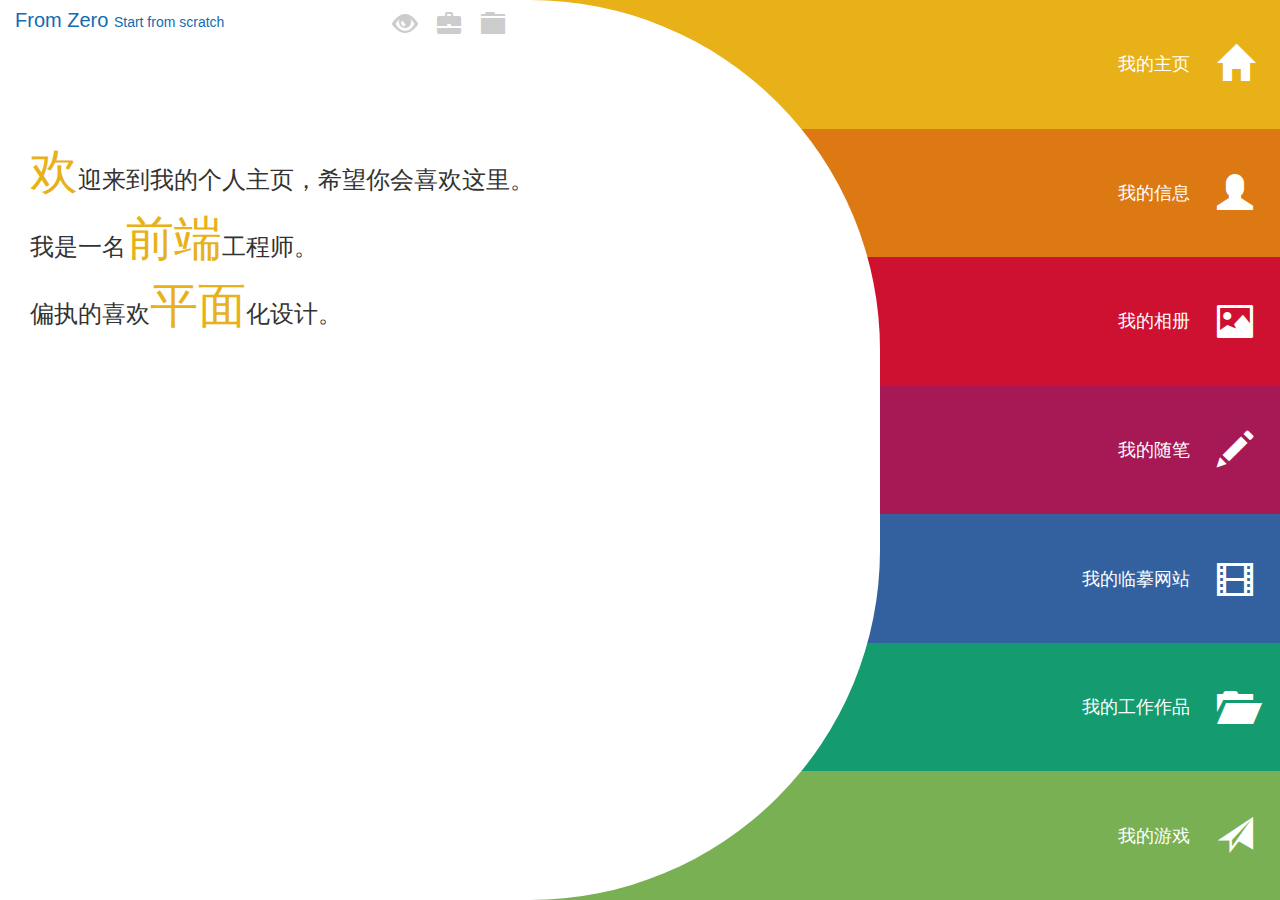
<file: index.html>
<!DOCTYPE html>
<html>
	<head>
		<meta charset="utf-8" />
		<meta name="viewport" content="width=device-width, initial-scale=1.0">
		<meta http-equiv="X-UA-Compatible" content="IE=edge">
		<title>myHomePage</title>
		<!--[if IE]>
		<script type="text/javascript" src="./lib/html5.js"></script>
		<style>
			article, aside, dialog, figure, footer, header, hgroup, menu, nav, section { display: block; }
		</style>
		<![endif]-->
		<link type="text/css" rel="stylesheet" href="./lib/bootstrap/css/bootstrap.min.css"></link>
		<link type="text/css" rel="stylesheet" href="./lib/jscrollpane/jquery.jscrollpane.css"></link>
		<link type="text/css" rel="stylesheet" href="./lib/album/css/album.css"></link>
		<link type="text/css" rel="stylesheet" href="./lib/jquery-ui-1.10.4.custom/css/ui-lightness/jquery-ui-1.10.4.custom.min.css"></link>
		<link type="text/css" rel="stylesheet" href="./stylesheets/reset.css"></link>
		<link type="text/css" rel="stylesheet" href="./stylesheets/common.css"></link>
		<link type="text/css" rel="stylesheet" href="./stylesheets/zxx.lib.css"></link>
		<link rel="stylesheet" href="./stylesheets/myStyle.css"></link>
	</head>
	<body class="">
		<ul class="indexMenu">
			<li data-type="normal"><span class="glyphicon glyphicon-home" ></span><em class=" rel">我的主页</em></li>
			<li data-type="left" data-target="myInformation"><span class="glyphicon glyphicon-user " ></span><em class=" rel">我的信息</em></li>
			<li data-type="top" data-target="myPhotos" ><span class="glyphicon glyphicon-picture "></span><em class=" rel">我的相册</em></li>
			<li data-type="right"data-target="myArticle"><span class="glyphicon glyphicon-pencil "></span><em class=" rel">我的随笔</em></li>
			<li data-type="bottom"><span class="glyphicon glyphicon-film "></span><em class=" rel">我的临摹网站</em></li>
			<li data-type="left"><span class="glyphicon glyphicon-folder-open "></span><em class=" rel">我的工作作品</em></li>
			<li data-type="right"><span class="glyphicon glyphicon-send "></span><em class=" rel">我的游戏</em></li>
		</ul>
		<section class="main_area abs ovh">
				<header class="fix">
					<div class="col-lg-8 title">From Zero <aside>Start from scratch</aside></div>
					<div class="col-lg-4"> 
						<a class="needtooltip glyphicon glyphicon-folder-close r" data-toggle="tooltip" data-placement="bottom" href="https://github.com/yansm/fromzero/zipball/gh-pages" title="Download this project as a .zip file"></a>  
						<a class="needtooltip glyphicon glyphicon-briefcase pt2 r" data-toggle="tooltip" data-placement="bottom" href="https://github.com/yansm/fromzero/tarball/gh-pages"  title="Download this project as a tar.gz file"></a>  
						<a class="needtooltip glyphicon glyphicon-eye-open pt2 r" data-toggle="tooltip" data-placement="bottom" href="https://github.com/yansm/fromzero/tree/gh-pages"  title="View on github"></a>  
					</div>
				</header>
				<ul class="module_info rel f24 ">
					<li class="current">
						<p><span class="color1 f48">欢</span>迎来到我的个人主页，希望你会喜欢这里。</p>
						<p>我是一名<span class="color1 f48">前端</span>工程师。</p>
						<p>偏执的喜欢<span class="color1 f48">平面</span>化设计。</p>
					</li>
					<li>
						<p>我的名字叫<span class="color2 f48">闫三木</span>。</p>
						<p>喜欢<span class="color2 f48">C</span>ss,喜欢<span class="color2 f48">J</span>s。</p>
						<p>更喜欢<span class="color2 f48">偷懒~</span>。</p>
						<p>我不会P<span class="color2 f48">H</span>p,不会Fle<span class="color2 f48">x</span>，可是我是一个好前端。</p>
					</li>
					<li>
						<p>我有一条叫<span class="color3 f48">墩</span>儿<span class="color3 f48">墩</span>儿的狗，</p>
						<p>比我<span class="color3 f48">上相</span>的多哦。</p>
						<img class="img_index abs" src="./images/photos/img2.jpg" >
					</li>
					<li>
						<p>自认为<span class="color4 f48">文学</span>界编程还可以的。</p>
						<p><span class="color4 f48">IT</span>界里面<span class="color4 f48">脸</span>最大的。</p>
						<p>有一股子不知道什么时候会降临的<span class="color4 f48">骚</span>气。</p>
					</li>
					<li>
						<p>喜欢的<span class="color5 f48">主页</span>就要自己做一遍。</p>
						<p>这个过程积累了很多的<span class="color5 f48">技巧</span>。</p>
						<p><span class="color5 f48">善于</span>偷懒，所以经常做这些无聊的事情。</p>
					</li>
					<li>
						<p>不过我还是很<span class="color6 f48">努力</span>的工作的。</p>
					</li>
					<li>
						<p>自从做一名<span class="color7 f48">游戏</span>工程师的梦想<span class="color7 f48">破灭</span>后。</p>
						<p>我就致力于在<span class="color7 f48">js</span>里找回这些。</p>
						<p>不得不说这对我得js提升<span class="color7 f48">很大</span>。</p>
					</li>
				</ul>
		</section>
		
		<section class="area_right abs"></section>
		<section class="area_left abs"></section>
		<section class="area_top abs"></section>
	</body>
	<script src="./lib/myDatas.js"></script>
	<script src="./lib/jquery-1.10.2.min.js"></script>
	<script src="./lib/bootstrap/js/bootstrap.min.js"></script>
	<script src="./lib/jscrollpane/mwheelIntent.js"></script>
	<script src="./lib/jscrollpane/jquery.mousewheel.js"></script>
	<script src="./lib/jscrollpane/jquery.jscrollpane.min.js"></script>
	<script src="./lib/album/js/album.js"></script>
	<script src="./lib/jquery.carouFredSel-6.2.1.js"></script>
	<script src="./lib/jquery-ui-1.10.4.custom/js/jquery-ui-1.10.4.custom.min.js"></script>
	<script src="./lib/myJquery.debug.js"></script>	
</html>
</file>
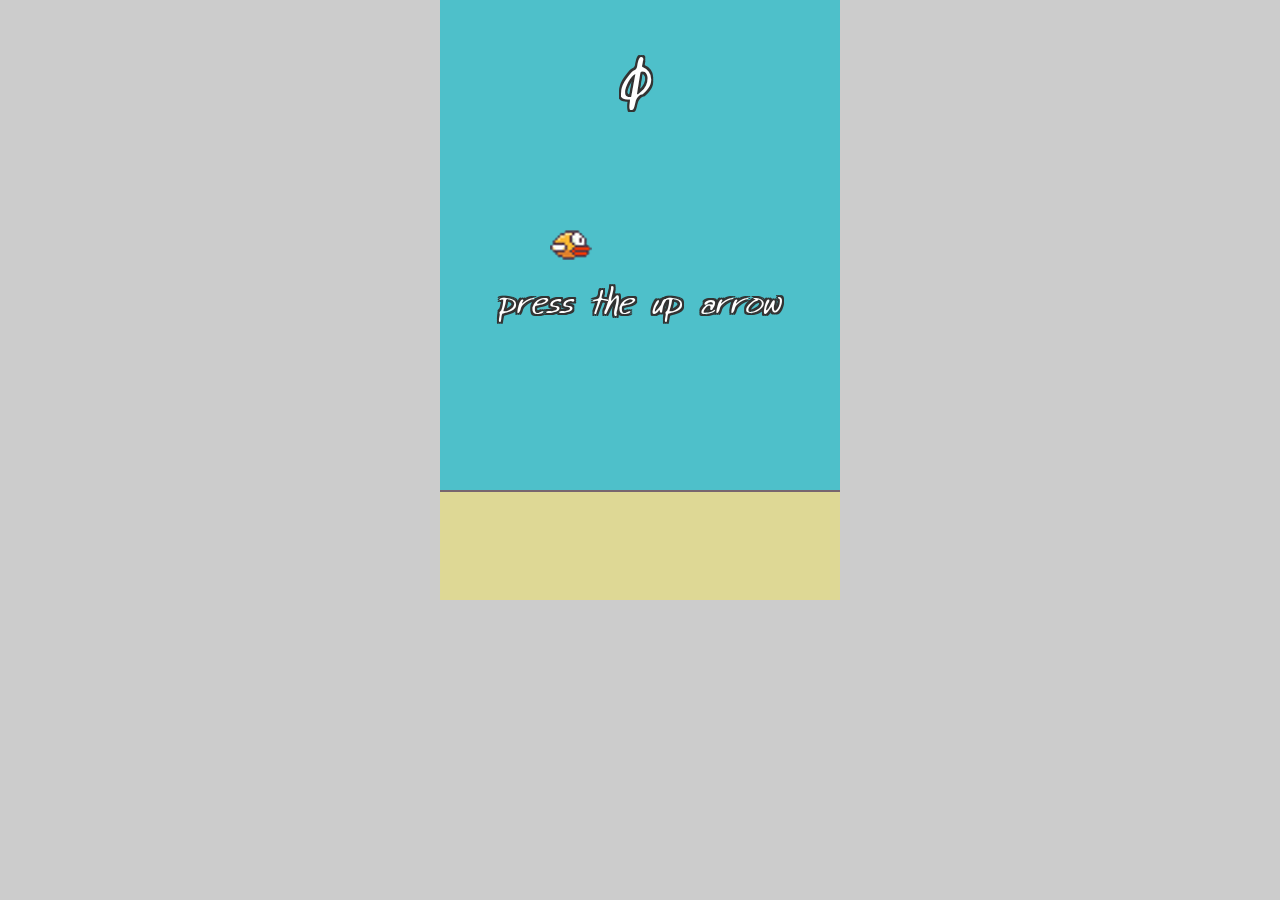
<file: lib/flappyBird/index.html>
<!DOCTYPE html>
<html>
	<head>
		<meta charset="utf-8" />
		<meta name="viewport" content="width=device-width, initial-scale=1.0">
		<meta http-equiv="X-UA-Compatible" content="IE=edge">
		<title>myFlappyBird</title>
		<!--[if IE]>
		<script type="text/javascript" src="../../lib/html5.js"></script>
		<style>
			article, aside, dialog, figure, footer, header, hgroup, menu, nav, section { display: block; }
		</style>
		<![endif]-->
		<link type="text/css" rel="stylesheet" href="../../stylesheets/reset.css"></link>
		<link type="text/css" rel="stylesheet" href="../../stylesheets/common.css"></link>
		<link type="text/css" rel="stylesheet" href="../../stylesheets/zxx.lib.css"></link>
		<link rel="stylesheet" href="./stylesheets/myStyle.css"></link>
	</head>
	<body>
		<div class="flappy_box">
			<div class="flappy_pipe_box"></div>
			<div id="index_area">0</div>
			<div id="flappy_bird"></div>
			<div class="flappy_earth"></div>
			<div class="welcome_info">press the up arrow</div>
			<div class="result_info">your final score is <br> <span class="score"></span><br>press enter to <br> start again</div>
		</div>
	</body>
	<script src="../../lib/jquery-1.10.2.min.js"></script>
	<script src="./lib/myJquery.min.js"></script>
</html>
</file>
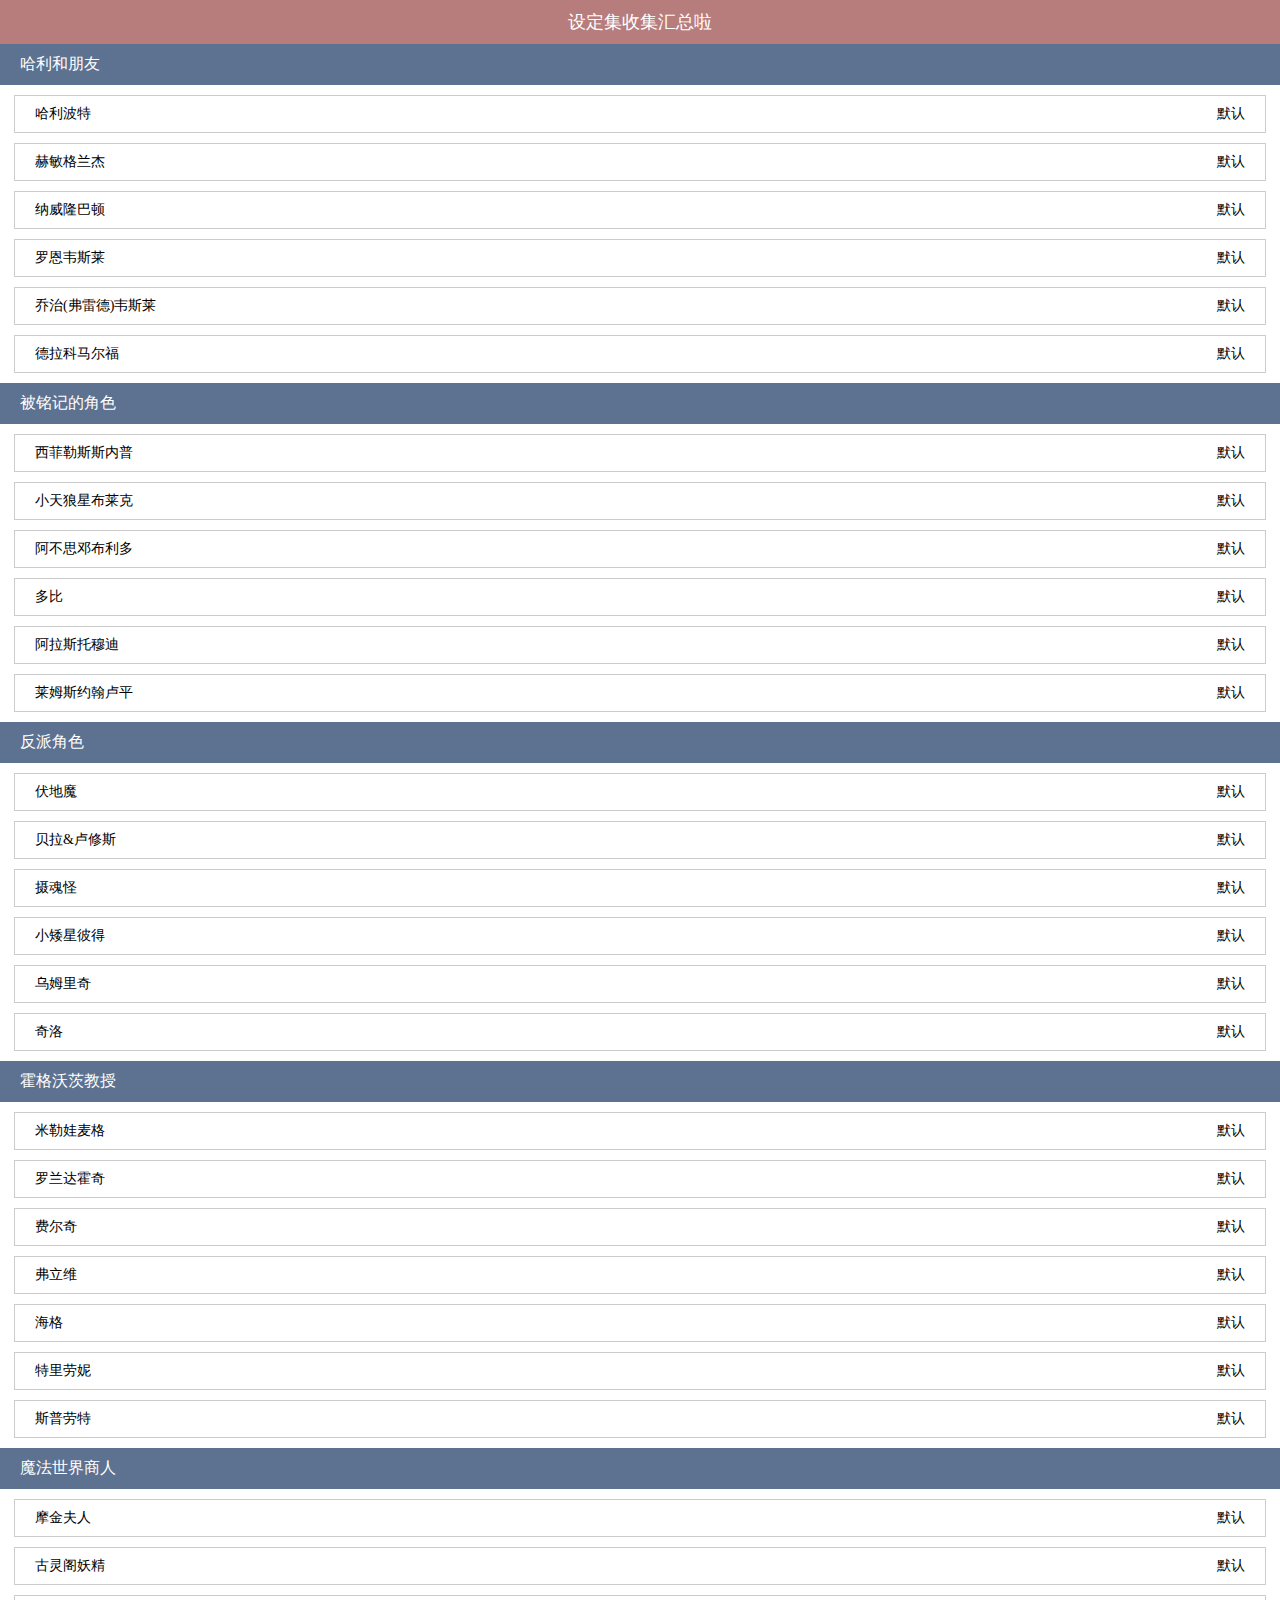
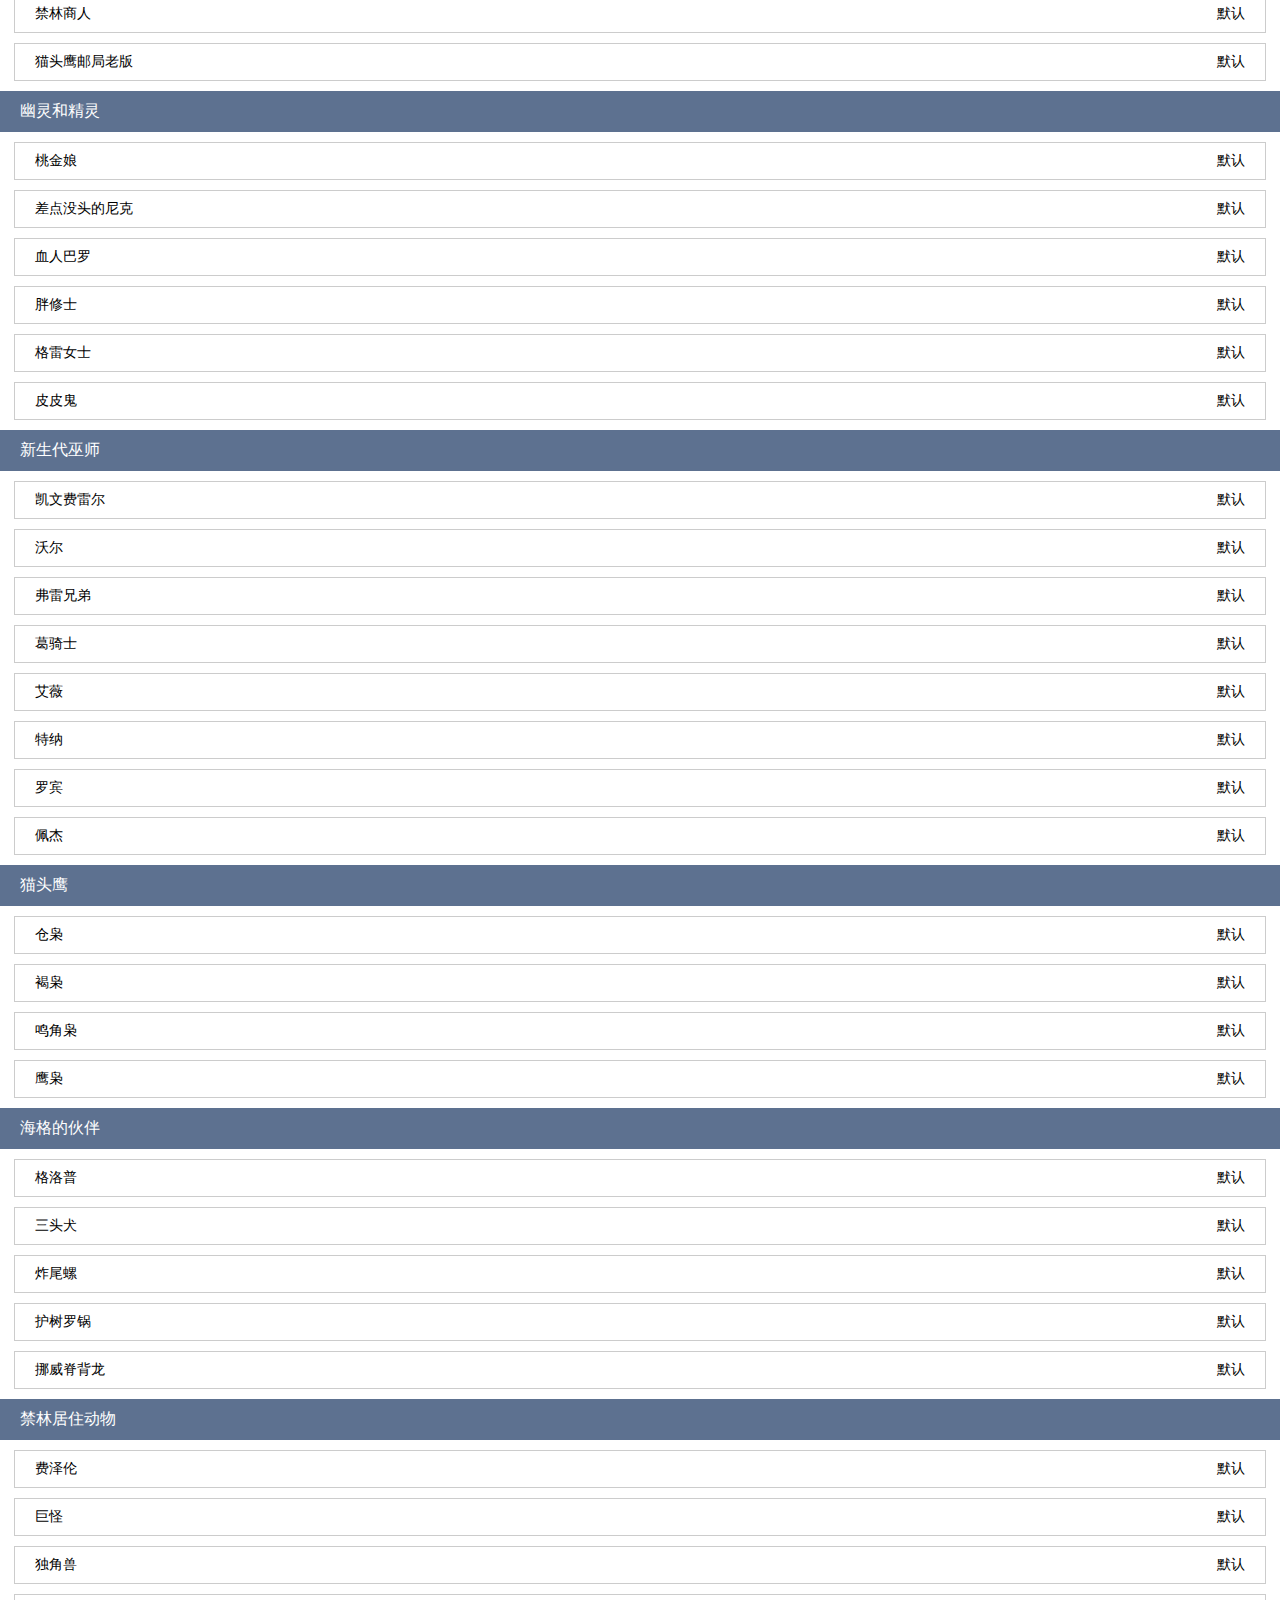
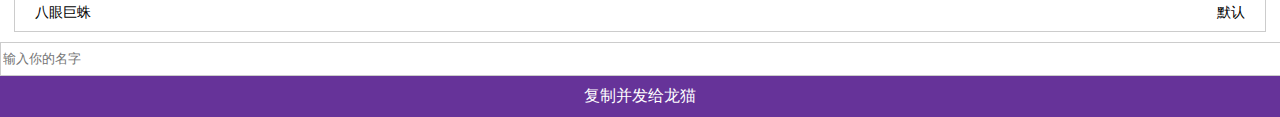
<file: hehe.html>
<!DOCTYPE html>
<html lang="zh">
  <head>
    <meta name="viewport" content="width=device-width,minimum-scale=1.0,maximum-scale=1.0,user-scalable=no">
  </head>
  <style>
    .title {
      font-size: 18px;
      text-align: center;
      padding: 10px 0;
      background: #b77d7d;
      color: #fff;
    }
    body {
      margin: auto;
    }
    .group {
      padding-bottom: 10px;
    }
    .group-title {
      background: #5d7190;
      padding: 10px 20px;
      color: #fff;
    }
    .item {
      margin: 10px 14px 0;
      padding: 0 20px;
      height: 36px;
      font-size: 14px;
      display: flex;
      justify-content: space-between;
      align-items: center;
      border: 1px solid #ccc;
    }
    .item.offer .btn {
      color: green;
    }
    .item.need .btn {
      color: red;
    }
    input {
      line-height: 30px;
      width: 100%;
      border: 1px solid #ccc;
    }
    .submit {
      padding: 10px 0;
      text-align: center;
      color: #fff;
      background: rebeccapurple;
    }
  </style>
  <body>
    <div class="title">设定集收集汇总啦</div>

  </body>
  <script type="text/javascript">
  var infoList = [
    {
      title: '哈利和朋友',
      children: ['哈利波特','赫敏格兰杰','纳威隆巴顿','罗恩韦斯莱','乔治(弗雷德)韦斯莱','德拉科马尔福'],
    },
    {
      title: '被铭记的角色',
      children: ['西菲勒斯斯内普','小天狼星布莱克','阿不思邓布利多','多比','阿拉斯托穆迪','莱姆斯约翰卢平'],
    },
    {
      title: '反派角色',
      children: ['伏地魔','贝拉&卢修斯','摄魂怪','小矮星彼得','乌姆里奇','奇洛'],
    },
    {
      title: '霍格沃茨教授',
      children: ['米勒娃麦格','罗兰达霍奇','费尔奇','弗立维','海格','特里劳妮', '斯普劳特'],
    },
    {
      title: '魔法世界商人',
      children: ['摩金夫人','古灵阁妖精','禁林商人','猫头鹰邮局老版'],
    },
    {
      title: '幽灵和精灵',
      children: ['桃金娘','差点没头的尼克','血人巴罗','胖修士','格雷女士','皮皮鬼'],
    },
    {
      title: '新生代巫师',
      children: ['凯文费雷尔','沃尔','弗雷兄弟','葛骑士','艾薇','特纳','罗宾','佩杰'],
    },
    {
      title: '猫头鹰',
      children: ['仓枭','褐枭','鸣角枭','鹰枭'],
    },
    {
      title: '海格的伙伴',
      children: ['格洛普','三头犬','炸尾螺','护树罗锅','挪威脊背龙'],
    },
    {
      title: '禁林居住动物',
      children: ['费泽伦','巨怪','独角兽','八眼巨蛛'],
    }
  ]
  infoList.forEach(d => {
    var group = document.createElement('div');
    group.classList.add('group');
    var title = document.createElement('div');
    title.classList.add('group-title');
    title.innerHTML = d.title;
    group.appendChild(title);
    d.children.forEach(t => {
      var item = document.createElement('div');
      item.classList.add('item');
      item.setAttribute('data-name', t);
      item.innerHTML = t;
      var btn = document.createElement('div');
      btn.classList.add('btn');
      btn.innerText = '默认';
      item.appendChild(btn);
      item.addEventListener('click', function() {
        if (item.classList.contains('need')) {
          item.classList.remove('need');
          item.classList.add('offer');
          btn.innerText = '可提供';
        } else if (item.classList.contains('offer')) {
          item.classList.remove('offer');
          btn.innerText = '默认';
        } else {
          item.classList.add('need');
          btn.innerText = '需要';
        }
      })
      group.appendChild(item);
    })
    document.body.appendChild(group);
  })
  var input = document.createElement('input');
  input.setAttribute('placeholder', '输入你的名字');
  document.body.appendChild(input);
  var submit = document.createElement('div');
  submit.classList.add('submit');
  submit.innerText = '复制并发给龙猫';
  submit.addEventListener('click', function() {
    if (!input.value) {
      alert('请输入名字');
      return;
    }
    var result = {
      name: input.value,
      need: [],
      offer: [],
    }
    document.querySelectorAll('.item.need').forEach(t => {
      result.need.push(t.dataset.name);
    })
    document.querySelectorAll('.item.offer').forEach(t => {
      result.offer.push(t.dataset.name);
    })
    var str = window.btoa(encodeURIComponent(JSON.stringify(result)));
    const aux = document.createElement('input');
    aux.value = str;
    document.body.appendChild(aux);
    aux.select();
    const ret = document.execCommand('copy');
    document.body.removeChild(aux);
    alert('已复制到剪贴板，到微信聊天记录里粘贴给龙猫')
  });
  document.body.appendChild(submit);
  </script>
</html>
</file>
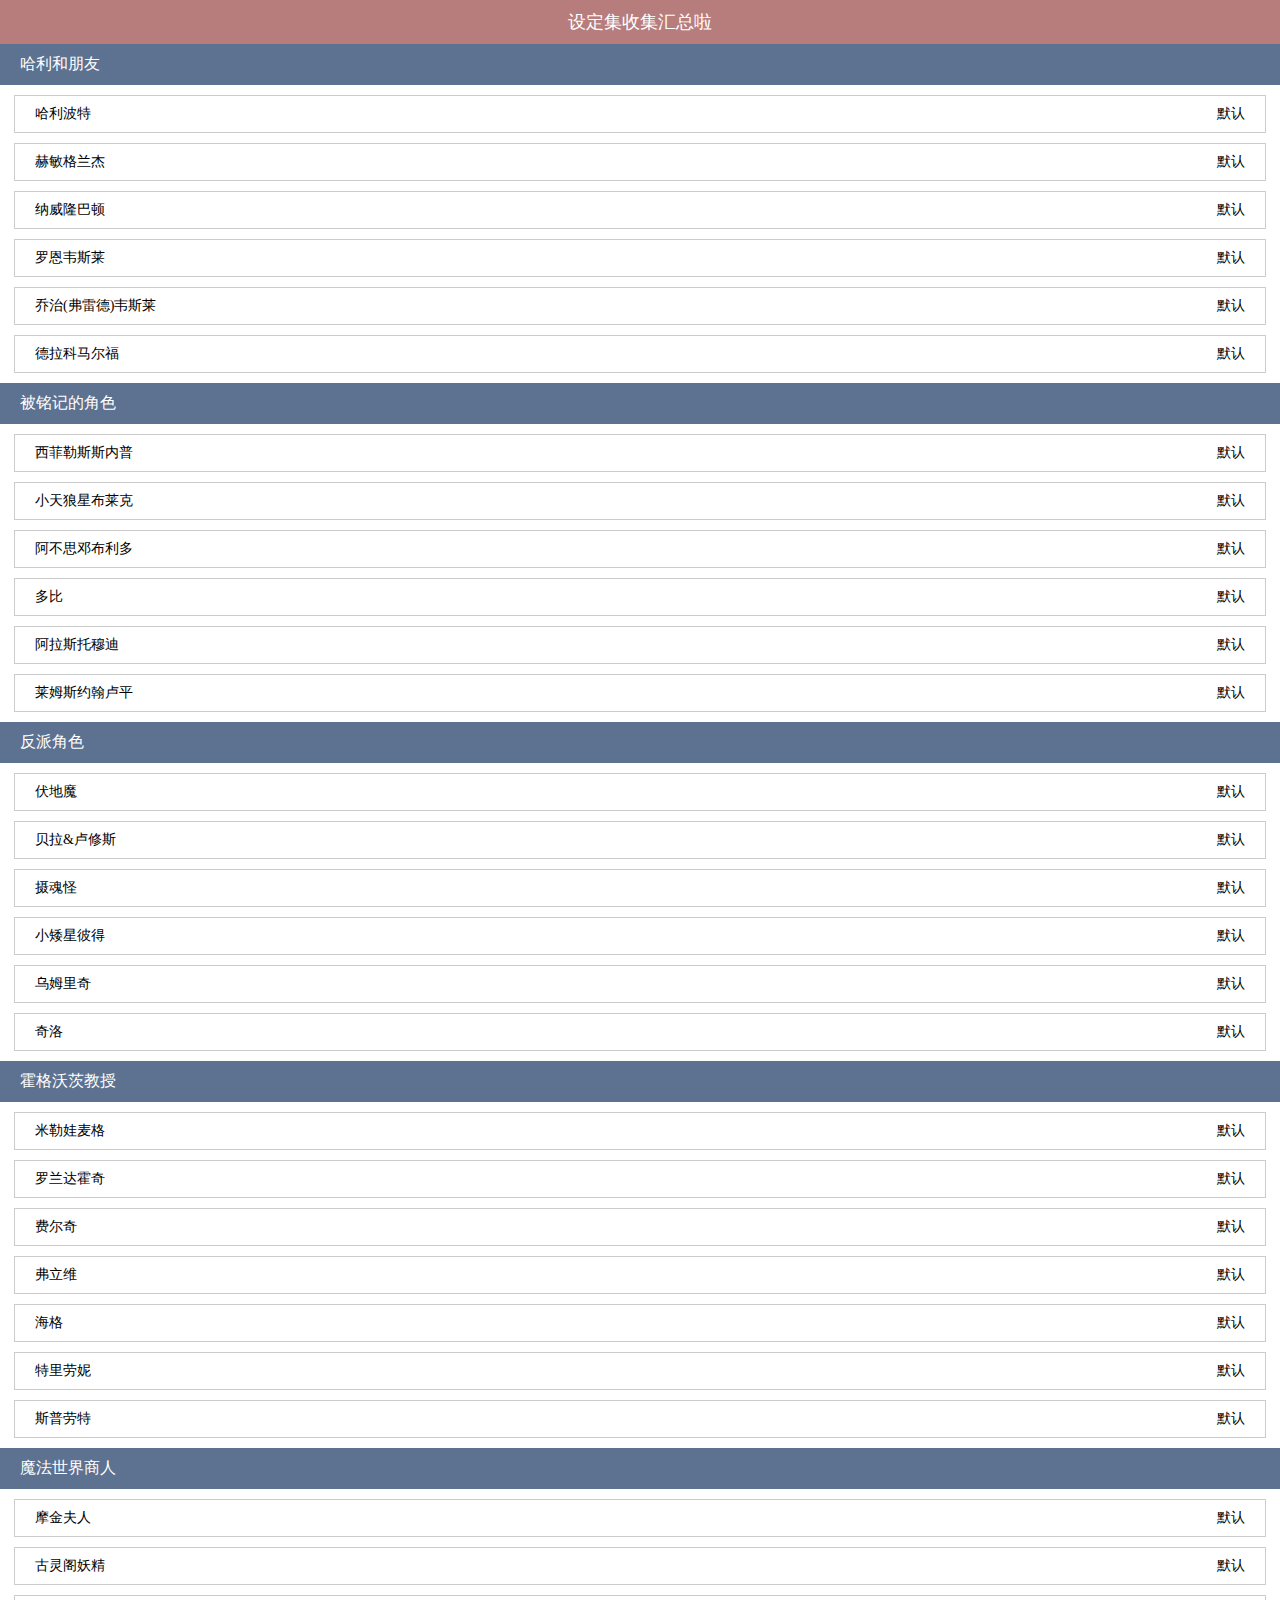
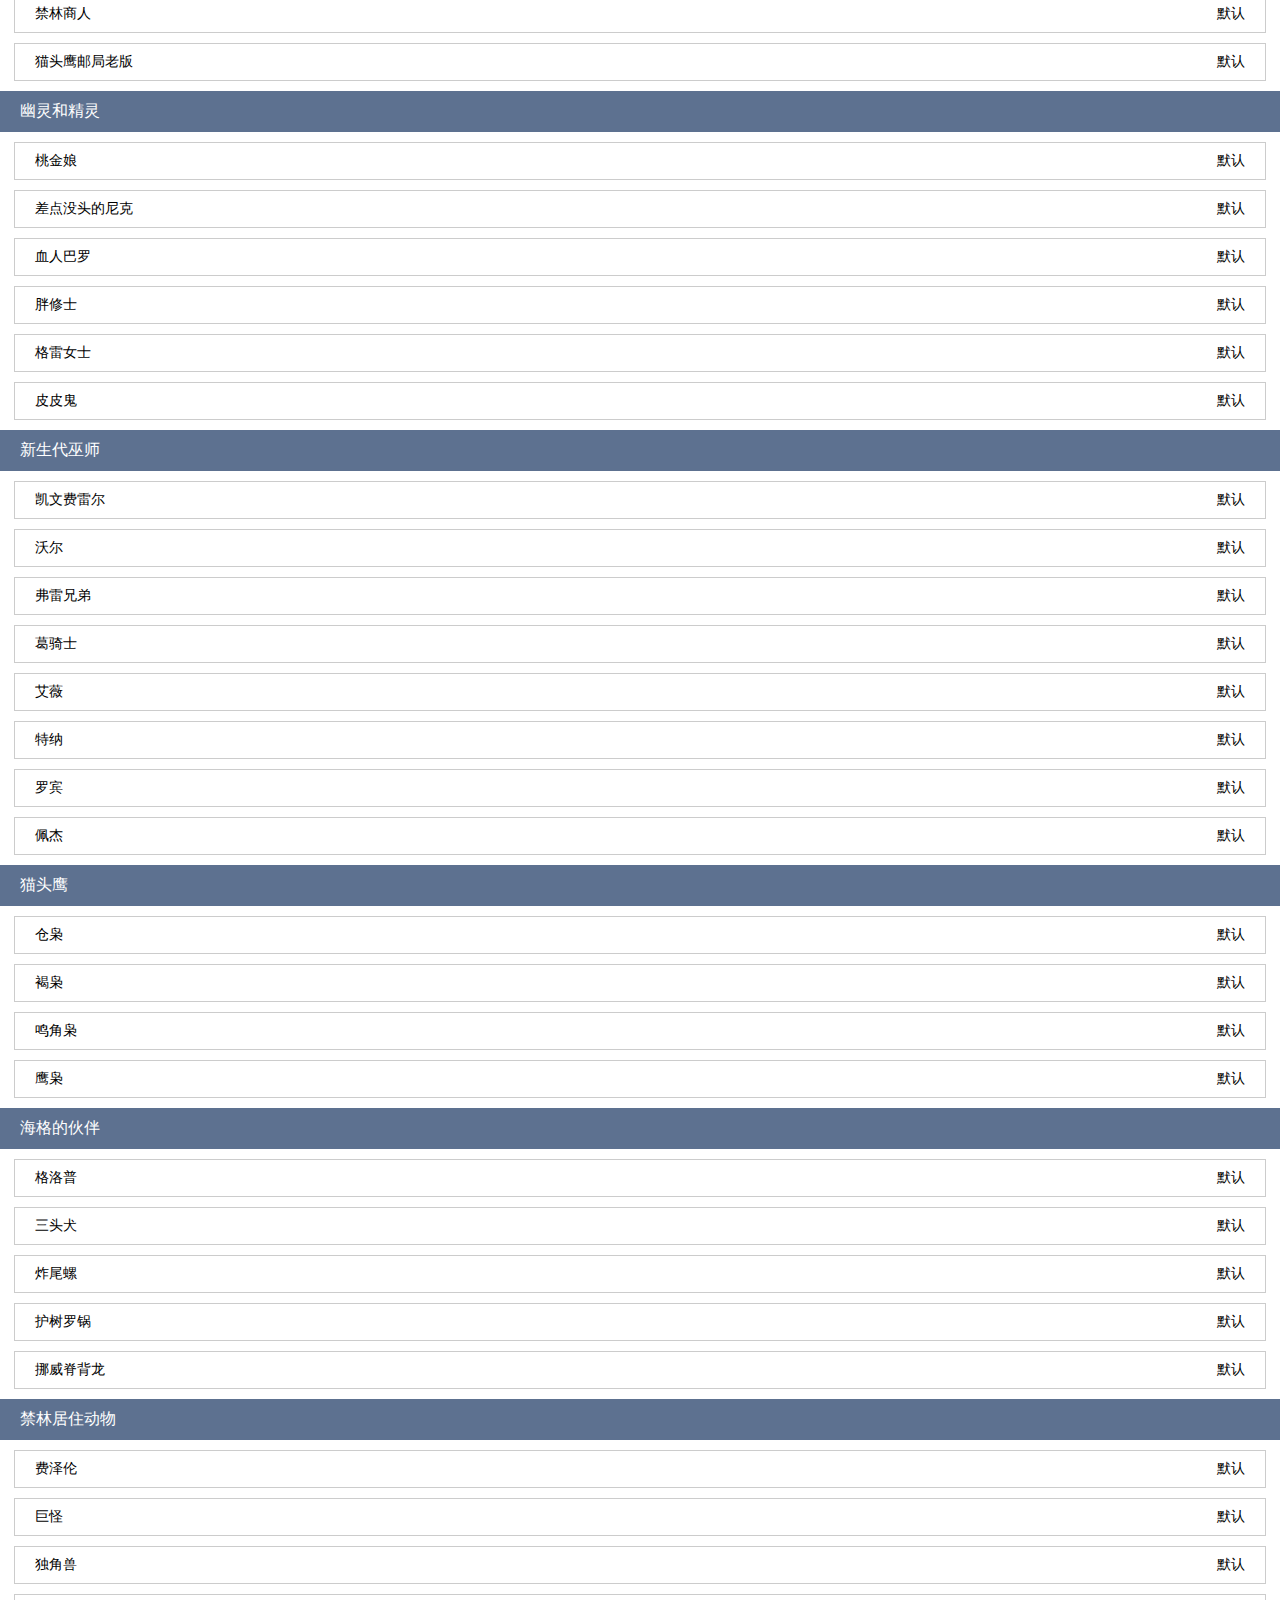
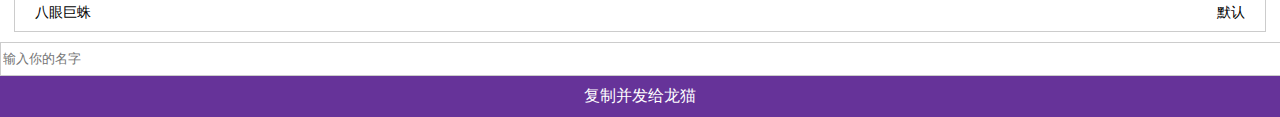
<file: hehe2.html>
<!DOCTYPE html>
<html lang="zh">
  <head>
    <meta name="viewport" content="width=device-width,minimum-scale=1.0,maximum-scale=1.0,user-scalable=no">
  </head>
  <style>
    .title {  
      font-size: 18px;
      text-align: center;
      padding: 10px 0;
      background: #b77d7d;
      color: #fff;
    }
    body {
      margin: auto;
      word-break: break-all;
    }
    .group {
      padding-bottom: 10px;
    }
    .group-title {
      background: #5d7190;
      padding: 10px 20px;
      color: #fff;
    }
    .item {
      margin: 10px 14px 0;
      padding: 0 20px;
      height: 36px;
      font-size: 14px;
      display: flex;
      justify-content: space-between;
      align-items: center;
      border: 1px solid #ccc;
    }
    .item.offer .btn {
      color: green;
    }
    .item.need .btn {
      color: red;
    }
    input {
      line-height: 30px;
      width: 100%;
      border: 1px solid #ccc;
    }
    .submit {
      padding: 10px 0;
      text-align: center;
      color: #fff;
      background: rebeccapurple;
    }
  </style>
  <body>
    <div class="title">设定集收集汇总啦</div>

  </body>
  <script type="text/javascript">
  var infoList = [
    {
      title: '哈利和朋友',
      children: ['哈利波特','赫敏格兰杰','纳威隆巴顿','罗恩韦斯莱','乔治(弗雷德)韦斯莱','德拉科马尔福'],
    },
    {
      title: '被铭记的角色',
      children: ['西菲勒斯斯内普','小天狼星布莱克','阿不思邓布利多','多比','阿拉斯托穆迪','莱姆斯约翰卢平'],
    },
    {
      title: '反派角色',
      children: ['伏地魔','贝拉&卢修斯','摄魂怪','小矮星彼得','乌姆里奇','奇洛'],
    },
    {
      title: '霍格沃茨教授',
      children: ['米勒娃麦格','罗兰达霍奇','费尔奇','弗立维','海格','特里劳妮', '斯普劳特'],
    },
    {
      title: '魔法世界商人',
      children: ['摩金夫人','古灵阁妖精','禁林商人','猫头鹰邮局老版'],
    },
    {
      title: '幽灵和精灵',
      children: ['桃金娘','差点没头的尼克','血人巴罗','胖修士','格雷女士','皮皮鬼'],
    },
    {
      title: '新生代巫师',
      children: ['凯文费雷尔','沃尔','弗雷兄弟','葛骑士','艾薇','特纳','罗宾','佩杰'],
    },
    {
      title: '猫头鹰',
      children: ['仓枭','褐枭','鸣角枭','鹰枭'],
    },
    {
      title: '海格的伙伴',
      children: ['格洛普','三头犬','炸尾螺','护树罗锅','挪威脊背龙'],
    },
    {
      title: '禁林居住动物',
      children: ['费泽伦','巨怪','独角兽','八眼巨蛛'],
    }
  ]
  infoList.forEach(d => {
    var group = document.createElement('div');
    group.classList.add('group');
    var title = document.createElement('div');
    title.classList.add('group-title');
    title.innerHTML = d.title;
    group.appendChild(title);
    d.children.forEach(t => {
      var item = document.createElement('div');
      item.classList.add('item');
      item.setAttribute('data-name', t);
      item.innerHTML = t;
      var btn = document.createElement('div');
      btn.classList.add('btn');
      btn.innerText = '默认';
      item.appendChild(btn);
      item.addEventListener('click', function() {
        if (item.classList.contains('need')) {
          item.classList.remove('need');
          item.classList.add('offer');
          btn.innerText = '可提供';
        } else if (item.classList.contains('offer')) {
          item.classList.remove('offer');
          btn.innerText = '默认';
        } else {
          item.classList.add('need');
          btn.innerText = '需要';
        }
      })
      group.appendChild(item);
    })
    document.body.appendChild(group);
  })
  var input = document.createElement('input');
  input.setAttribute('placeholder', '输入你的名字');
  document.body.appendChild(input);
  var submit = document.createElement('div');
  submit.classList.add('submit');
  submit.innerText = '复制并发给龙猫';
  submit.addEventListener('click', function() {
    if (!input.value) {
      alert('请输入名字');
      return;
    }
    var result = {
      name: input.value,
      need: [],
      offer: [],
    }
    document.querySelectorAll('.item.need').forEach(t => {
      result.need.push(t.dataset.name);
    })
    document.querySelectorAll('.item.offer').forEach(t => {
      result.offer.push(t.dataset.name);
    })
    var str = window.btoa(encodeURIComponent(JSON.stringify(result)));
    const aux = document.createElement('input');
    aux.value = str;
    document.body.appendChild(aux);
    aux.select();
    const ret = document.execCommand('copy');
    document.body.removeChild(aux);
    alert('已复制到剪贴板，到微信聊天记录里粘贴给龙猫')
    var text = document.createElement('div');
    text.innerText = str;
    text.style.padding = '10px';
    document.body.appendChild(text);
  });
  document.body.appendChild(submit);
  </script>
</html>
</file>
<file: lib/album/css/album.css>
﻿.my_album .photo_box{padding-top:1px;margin:0 auto;}
.my_album .photo_box .photo_item{position:relative}
.my_album .photo_box .photo_item > ul > li{background:#CCC;}
.my_album .photo_box .photo_item .img_box img{margin:0 auto;display:block;}
.my_album .photo_area{width:100%;height:100%;overflow:hidden;position:relative;margin:0;}
.my_album .photo_box ul{width:100%;height:100%;}
.my_album .photo_toolbar{width:100%;text-align:center;margin:0 auto;position:absolute;bottom:20px;}
.my_album .photo_toolbar a{display:inline-block;width:30px;height:30px;margin-right:8px;background:url('../img/changNum.png')  no-repeat;cursor:pointer;}
.my_album .photo_toolbar a:hover,.photo_toolbar .current{background-position:bottom;}
.my_album .photo_box .description{color:#FFFFFF;font-size:14px;line-height:1.8;padding-bottom:30px;margin:15px 0;}
.my_album .photo_box .prev,.photo_box .next{height:99px;width:99px;display:block;background:url('../img/down_arrow.png')  bottom no-repeat;position:absolute;cursor:pointer;top:50%;margin-top:-50px;overflow:hidden;
	transition:all .3s linear;-moz-transition:all .3s linear;-webkit-transition:all .3s linear;-ms-transition:all .3s linear;-o-transition:all .3s linear;border-radius:100px;-webkit-border-radius:100px;-o-border-radius:100px;-moz-border-radius:100px;-ms-border-radius:100px;}
.my_album .photo_box .prev span,.photo_box .next span{background:url('../img/down_arrow_circle_border.png')  no-repeat;display:block;width:99px;height:99px;}
.my_album .photo_box .prev{left:20px;-moz-transform:rotate(90deg); -webkit-transform:rotate(90deg);-o-transform:rotate(90deg);-ms-transform:rotate(90deg);transform:rotate(90deg);}
.my_album .photo_box .next{right:20px;-moz-transform:rotate(-90deg); -webkit-transform:rotate(-90deg);-o-transform:rotate(-90deg);-ms-transform:rotate(-90deg);transform:rotate(-90deg);}
.my_album .photo_box .prev:hover{background-position:top;left:10px;}
.my_album .photo_box .next:hover{background-position:top;right:10px;}
</file>
<file: stylesheets/common.css>
﻿/*
 * 系统通用css
 */
i, em {font-style:normal;}
ul {list-style:none; padding:0; margin:0;}
mark {background:none;}
</file>
<file: stylesheets/zxx.lib.css>
/**
 * 通用CSS样式库
 */
.dn{display:none;}.db{display:block;}.dib{display:inline-block;}.di{display:inline;}
.h14{height:14px;}.h16{height:16px;}.h18{height:18px;}.h20{height:20px;}.h22{height:22px;}.h24{height:24px;}
.lh14{line-height:14px;}.lh16{line-height:16px;}.lh18{line-height:18px;}.lh20{line-height:20px;}.lh22{line-height:22px;}.lh24{line-height:24px;}
.m0{margin:0;}.ml1{margin-left:1px;}.ml2{margin-left:2px;}.ml5{margin-left:5px;}.ml10{margin-left:10px;}.ml20{margin-left:20px;}.mr1{margin-right:1px;}.mr2{margin-right:2px;}.mr5{margin-right:5px;}.mr10{margin-right:10px;}.mr20{margin-right:20px;}.mt1{margin-top:1px;}.mt2{margin-top:2px;}.mt5{margin-top:5px;}.mt10{margin-top:10px;}.mt20{margin-top:20px;}.mt60{margin-top:60px;}.mb1{margin-bottom:1px;}.mb2{margin-bottom:2px;}.mb5{margin-bottom:5px;}.mb10{margin-bottom:10px;}.mb20{margin-bottom:20px;}.ml-1{margin-left:-1px;}.mt-1{margin-top:-1px;} .mt224{margin-top:224px;} .ml598{margin-left:598px;}
.p1{padding:1px;}.pl1{padding-left:1px;}.pt1{padding-top:1px;}.pr1{padding-right:1px;}.pb1{padding-bottom:1px;}.p2{padding:2px;}.pl2{padding-left:2px;}.pt2{padding-top:2px;}.pr2{padding-right:2px;}.pb2{padding-bottom:2px;}.pl5{padding-left:5px;}.p5{padding:5px;}.pt5{padding-top:5px;}.pr5{padding-right:5px;}.pb5{padding-bottom:5px;}.p10{padding:10px;}.pl10{padding-left:10px;}.pt10{padding-top:10px;}.pr10{padding-right:10px;}.pb10{padding-bottom:10px;}.p20{padding:20px;}.pl20{padding-left:20px;}.pt20{padding-top:20px;}.pr20{padding-right:20px;}.pb20{padding-bottom:20px;}
.g0{color:#000;}.g3{color:#333;}.g6{color:#666;}.g9{color:#999;}.wh{color:white;}
.f0{font-size:0;}.f10{font-size:10px;}.f12{font-size:12px;}.f13{font-size:13px;}.f14{font-size:14px;}.f16{font-size:16px;}.f20{font-size:20px;}.f24{font-size:24px;}.f48{font-size:48px;}
.fa{font-family:Arial;}.ft{font-family:Tahoma;}.fv{font-family:Verdana;}.fs{font-family:'宋体';}.fw{font-family:'微软雅黑';}.fh{font-family:'黑体';}.fhn{font-family:'Helvetica Neue';}
.n{font-weight:normal; font-style:normal;}.b{font-weight:bold;}.i{font-style:italic;}
.tc{text-align:center;}.tr{text-align:right;}.tl{text-align:left;}.tj{text-align:justify;}
.tdl{text-decoration:underline;}.tdn,.tdn:hover,a.tdl:hover{text-decoration:none;}
.tdn{text-decoration:none;}
.lt0{letter-spacing:0;}lt1{letter-spacing:1px;}
.wrap{white-space:nowrap;}
.bk{word-wrap:break-word;}
.vm{vertical-align:middle;}.vtb{vertical-align:text-bottom;}.vb{vertical-align:bottom;}.vt{vertical-align:top;}.vn{vertical-align:-2px;}
.l{float:left;}.r{float:right;}
.cl{clear:both;}
.rel{position:relative;}.abs{position:absolute;}.fixed{position:fixed;}
.zx1{z-index:1;}.zx2{z-index:2;}
.poi{cursor:pointer;}.def{cursor:default;}
.ovh{overflow:hidden;}
.vh{visibility:hidden;}.vv{visibility:visible;}
.z{*zoom:1;}

/*块状元素水平居中*/
.auto{margin-left:auto; margin-right:auto;}
/*清除浮动*/
.fix{*zoom:1;}.fix:after{display:block; content:"clear"; height:0; clear:both; overflow:hidden; visibility:hidden;}
/*基于display:table-cell的自适应布局*/
.cell{display:table-cell; *display:inline-block; width:2000px; *width:auto;}
/*双栏自适应cell部分连续英文字符换行*/
.cell_bk{display:table; width:100%; table-layout:fixed; word-wrap:break-word;}
/*单行文字溢出虚点显示*/
.ell{text-overflow:ellipsis; white-space:nowrap; overflow:hidden;}
/*ie浏览器块状显示*/
.ie_dib{*zoom:1; display:inline-block; *display:inline;}
/* 设为border-box */
*, *:before, *:after {-webkit-box-sizing:border-box; -moz-box-sizing:border-box; box-sizing:border-box;}
</file>
<file: lib/flappyBird/stylesheets/myStyle.css>
body{background:#CCC;}
.flappy_box{width:400px;height:600px;margin:0 auto;background:#4EC0CA;overflow:hidden;position:relative;
	font-family:'Jewel Hill';text-shadow:2px 2px #333,-2px -2px #333,2px -2px #333,-2px 2px #333,2px 0px #333,-2px 0px #333,0px -2px #333,0px 2px #333;color:#FFF;}
.flappy_earth{width:100%;height:110px;position:absolute;bottom:0px;background:#DED895;border-top:2px solid #78666E;z-index:9;}
.flappy_pipe_box{width:99999px;height:100%;position:relative;left:0px}
#index_area{position:absolute;font-size:100px;width:40px;height:40px;left:50%;margin-left:-20px;z-index:8;top:15px;}
#flappy_bird{height:30px;width:42px;background:url('../images/bird.png') no-repeat;position:absolute;left:50%;margin-left:-90px;top:230px;}
.flappy_pipe,.flappy_pipe:after{width:45px;background:#81BD00;border:2px solid #78666E;position:absolute;top:-2px;float:left;}
.flappy_pipe:after{content:"";display:block;position:absolute;height:600px;top:auto;bottom:-710px;left:-2px;}
.welcome_info{width:100%;text-align:center;position:absolute;top:270px;font-size:50px;}
.result_info{width:340px;height:300px;position:absolute;text-align:center;top:80px;background:#DED895;left:50%;margin-left:-170px;font-size:50px;border-radius:5px;
	border:2px solid #78666E;box-shadow:5px 5px 5px 0 rgba(0,0,0,0.6);padding:5px 0;z-index:10;display:none;}
.result_info .score{font-size:100px;display:block;margin-top:-30px;margin-bottom:-100px;}


@font-face { 
  font-family: Jewel Hill; 
  src: url('Jewel Hill.ttf'); 
}
</file>
<file: stylesheets/myStyle.css>
.color1{color:#e8b118}.color2{color:#dc7913}.color3{color:#ce1131}.color4{color:#a71955}.color5{color:#33619f}.color6{color:#149b70}.color7{color:#79b053}@keyframes animate_menu{0%{padding-left:0px;padding-right:0px}20%{padding-left:15px;padding-right:0px}40%{padding-left:0px;padding-right:15px}60%{padding-left:15px;padding-right:0px}80%{padding-left:0px;padding-right:15px}100%{padding-left:0px;padding-right:0px}}@-moz-keyframes animate_menu{0%{padding-left:0px;padding-right:0px}20%{padding-left:15px;padding-right:0px}40%{padding-left:0px;padding-right:15px}60%{padding-left:15px;padding-right:0px}80%{padding-left:0px;padding-right:15px}100%{padding-left:0px;padding-right:0px}}@-webkit-keyframes animate_menu{0%{padding-left:0px;padding-right:0px}20%{padding-left:15px;padding-right:0px}40%{padding-left:0px;padding-right:15px}60%{padding-left:15px;padding-right:0px}80%{padding-left:0px;padding-right:15px}100%{padding-left:0px;padding-right:0px}}@-o-keyframes animate_menu{0%{padding-left:0px;padding-right:0px}20%{padding-left:15px;padding-right:0px}40%{padding-left:0px;padding-right:15px}60%{padding-left:15px;padding-right:0px}80%{padding-left:0px;padding-right:15px}100%{padding-left:0px;padding-right:0px}}.ro180{-webkit-transform:rotateY(180deg);-moz-transform:rotateY(180deg);-o-transform:rotateY(180deg);-ms-transform:rotateY(180deg);transform:rotateY(180deg)}html,body{margin:0px;width:100%;height:100%;color:#333;font-size:14px;font-family:'Microsoft YaHei' Arial;overflow:hidden}a:hover{text-decoration:none}.indexMenu{display:block;width:100%;height:0;z-index:5;position:absolute;top:0px;left:0px;-webkit-transition:all 300ms ease;-moz-transition:all 300ms ease;-o-transition:all 300ms ease;-ms-transition:all 300ms ease;transition:all 300ms ease}.indexMenu li{width:100%;height:14.285%;color:#FFF;cursor:pointer;position:relative;left:0px;top:0px}.indexMenu li em{line-height:36px;font-size:18px;top:50%;margin-top:-18px;float:right;-webkit-transition:all 300ms ease;-moz-transition:all 300ms ease;-o-transition:all 300ms ease;-ms-transition:all 300ms ease;transition:all 300ms ease}.indexMenu li span{font-size:36px;top:50%;margin-top:-18px;display:block;width:90px !important;text-align:center;float:right;-webkit-transition:all 300ms ease;-moz-transition:all 300ms ease;-o-transition:all 300ms ease;-ms-transition:all 300ms ease;transition:all 300ms ease}.indexMenu li:hover{padding-right:40px}.indexMenu li:nth-child(1){background:#e8b118;-webkit-transition:all 300ms ease,left 300ms ease 50ms;-moz-transition:all 300ms ease,left 300ms ease 50ms;-o-transition:all 300ms ease,left 300ms ease 50ms;-ms-transition:all 300ms ease,left 300ms ease 50ms;transition:all 300ms ease,left 300ms ease 50ms}.indexMenu li:nth-child(1):hover{background:#edc146}.indexMenu li:nth-child(2){background:#dc7913;-webkit-transition:all 300ms ease,left 300ms ease 100ms;-moz-transition:all 300ms ease,left 300ms ease 100ms;-o-transition:all 300ms ease,left 300ms ease 100ms;-ms-transition:all 300ms ease,left 300ms ease 100ms;transition:all 300ms ease,left 300ms ease 100ms}.indexMenu li:nth-child(2):hover{background:#ee9234}.indexMenu li:nth-child(3){background:#ce1131;-webkit-transition:all 300ms ease,left 300ms ease 150ms;-moz-transition:all 300ms ease,left 300ms ease 150ms;-o-transition:all 300ms ease,left 300ms ease 150ms;-ms-transition:all 300ms ease,left 300ms ease 150ms;transition:all 300ms ease,left 300ms ease 150ms}.indexMenu li:nth-child(3):hover{background:#ed2547}.indexMenu li:nth-child(4){background:#a71955;-webkit-transition:all 300ms ease,left 300ms ease 200ms;-moz-transition:all 300ms ease,left 300ms ease 200ms;-o-transition:all 300ms ease,left 300ms ease 200ms;-ms-transition:all 300ms ease,left 300ms ease 200ms;transition:all 300ms ease,left 300ms ease 200ms}.indexMenu li:nth-child(4):hover{background:#d3206c}.indexMenu li:nth-child(5){background:#33619f;-webkit-transition:all 300ms ease,left 300ms ease 250ms;-moz-transition:all 300ms ease,left 300ms ease 250ms;-o-transition:all 300ms ease,left 300ms ease 250ms;-ms-transition:all 300ms ease,left 300ms ease 250ms;transition:all 300ms ease,left 300ms ease 250ms}.indexMenu li:nth-child(5):hover{background:#4279c3}.indexMenu li:nth-child(6){background:#149b70;-webkit-transition:all 300ms ease,left 300ms ease 300ms;-moz-transition:all 300ms ease,left 300ms ease 300ms;-o-transition:all 300ms ease,left 300ms ease 300ms;-ms-transition:all 300ms ease,left 300ms ease 300ms;transition:all 300ms ease,left 300ms ease 300ms}.indexMenu li:nth-child(6):hover{background:#1ac891}.indexMenu li:nth-child(7){background:#79b053;-webkit-transition:all 300ms ease,left 300ms ease 350ms;-moz-transition:all 300ms ease,left 300ms ease 350ms;-o-transition:all 300ms ease,left 300ms ease 350ms;-ms-transition:all 300ms ease,left 300ms ease 350ms;transition:all 300ms ease,left 300ms ease 350ms}.indexMenu li:nth-child(7):hover{background:#94c076}section{width:100%;height:100%;background:#FFF;overflow:hidden;-webkit-transition:all 300ms ease;-moz-transition:all 300ms ease;-o-transition:all 300ms ease;-ms-transition:all 300ms ease;transition:all 300ms ease}section .box{position:relative;width:100%;height:100%;top:0px;left:0px;overflow:hidden}.main_area{top:0px;left:-100%;padding-left:400px;z-index:6;border-radius:350px;-webkit-border-radius:350px;-moz-border-radius:350px;-ms-border-radius:350px;-webkit-transition:all 300ms ease 300ms;-moz-transition:all 300ms ease 300ms;-o-transition:all 300ms ease 300ms;-ms-transition:all 300ms ease 300ms;transition:all 300ms ease 300ms}.main_area header{padding-right:350px}.main_area .module_info{width:100%;height:100%;overflow-y:hidden;overflow-x:auto}.main_area .module_info li{position:absolute;top:100px;left:30px;opacity:0;-webkit-transform:scale(2);-moz-transform:scale(2);-o-transform:scale(2);-ms-transform:scale(2);transform:scale(2);-webkit-transition:all 300ms ease;-moz-transition:all 300ms ease;-o-transition:all 300ms ease;-ms-transition:all 300ms ease;transition:all 300ms ease}.main_area .module_info .current{opacity:1;-webkit-transform:scale(1);-moz-transform:scale(1);-o-transform:scale(1);-ms-transform:scale(1);transform:scale(1)}.area_right{z-index:6;overflow:hidden;top:0px;left:-100%;padding-left:90px}.area_left,.area_top{z-index:-1;top:0px;left:0px;padding-left:90px;opacity:0}.area_top{padding:43px 0 0 0 }.img_index{width:300px;border:5px #ce1131 solid;top:100px;left:237px;border-radius:10px;-webkit-border-radius:10px;-moz-border-radius:10px;-ms-border-radius:10px;-webkit-transform:rotate(100deg);-moz-transform:rotate(100deg);-o-transform:rotate(100deg);-ms-transform:rotate(100deg);transform:rotate(100deg)}.type_normal .main_area{left:-400px}.type_left .indexMenu li:hover{padding-right:0px;margin-left:150px}.type_left .main_area{-webkit-transition:all 300ms ease;-moz-transition:all 300ms ease;-o-transition:all 300ms ease;-ms-transition:all 300ms ease;transition:all 300ms ease}.type_left .area_left{opacity:1;z-index:auto}.type_right .indexMenu li{left:0px}.type_right .main_area{-webkit-transition:all 300ms ease;-moz-transition:all 300ms ease;-o-transition:all 300ms ease;-ms-transition:all 300ms ease;transition:all 300ms ease}.type_right .area_right{left:-90px;-webkit-transition:all 300ms ease 300ms;-moz-transition:all 300ms ease 300ms;-o-transition:all 300ms ease 300ms;-ms-transition:all 300ms ease 300ms;transition:all 300ms ease 300ms}.type_right .indexMenu li:hover{padding-right:0px}.type_right .indexMenu li:hover span{animation:animate_menu 300ms ease;-moz-animation:animate_menu 300ms ease;-webkit-animation:animate_menu 300ms ease;-ms-animation:animate_menu 300ms ease;-o-animation:animate_menu 300ms ease}.type_top_end .indexMenu{height:100%;top:-100%}.type_top_end .main_area{-webkit-transition:all 300ms ease;-moz-transition:all 300ms ease;-o-transition:all 300ms ease;-ms-transition:all 300ms ease;transition:all 300ms ease}.type_bottom_end .indexMenu{height:100%;top:100%}.type_bottom_end .main_area{-webkit-transition:all 300ms ease;-moz-transition:all 300ms ease;-o-transition:all 300ms ease;-ms-transition:all 300ms ease;transition:all 300ms ease}.type_top .indexMenu{height:100%;top:-100%}.type_top .indexMenu li{height:100% !important;width:14.285%;float:left;left:0px;overflow:hidden;-webkit-transition:all 0s ease,top 300ms ease,background 300ms ease;-moz-transition:all 0s ease,top 300ms ease,background 300ms ease;-o-transition:all 0s ease,top 300ms ease,background 300ms ease;-ms-transition:all 0s ease,top 300ms ease,background 300ms ease;transition:all 0s ease,top 300ms ease,background 300ms ease}.type_top .indexMenu li em{position:absolute;bottom:5px;top:auto;width:100%;text-align:center;opacity:0;-webkit-transform:scale(2);-moz-transform:scale(2);-o-transform:scale(2);-ms-transform:scale(2);transform:scale(2)}.type_top .indexMenu li span{top:100%;margin-top:-40px;float:none;left:50%;margin-left:-45px;-webkit-transform:scale(1);-moz-transform:scale(1);-o-transform:scale(1);-ms-transform:scale(1);transform:scale(1)}.type_top .indexMenu li:hover{padding-right:0px}.type_top .indexMenu li:hover span{opacity:0;-webkit-transform:scale(2);-moz-transform:scale(2);-o-transform:scale(2);-ms-transform:scale(2);transform:scale(2)}.type_top .indexMenu li:hover em{opacity:1;-webkit-transform:scale(1);-moz-transform:scale(1);-o-transform:scale(1);-ms-transform:scale(1);transform:scale(1)}.type_top .area_top{opacity:1;z-index:auto}.type_bottom .indexMenu li{height:100% !important;width:14.285%;float:left;left:0px;overflow:hidden;-webkit-transition:all 0s ease,top 300ms ease,background 300ms ease;-moz-transition:all 0s ease,top 300ms ease,background 300ms ease;-o-transition:all 0s ease,top 300ms ease,background 300ms ease;-ms-transition:all 0s ease,top 300ms ease,background 300ms ease;transition:all 0s ease,top 300ms ease,background 300ms ease}.type_bottom .indexMenu li em{opacity:0}.type_bottom .indexMenu li span{top:0%;margin-top:4px;float:none;left:50%;margin-left:-45px}.type_bottom .indexMenu li:hover{padding-right:0px}.type_bottom .indexMenu li:hover span{-webkit-transform:rotateY(180deg);-moz-transform:rotateY(180deg);-o-transform:rotateY(180deg);-ms-transform:rotateY(180deg);transform:rotateY(180deg)}.header_box{width:100%;top:0px;left:0px;padding:0 32px 0 122px;z-index:4}header{width:100%;padding-top:6px;top:0px;left:0px;z-index:5}header .title{color:#146BB0;font-size:20px;font-weight:border}header .title aside{display:inline;font-size:14px}header a{font-size:24px;color:#ccc;margin:3px 10px;-webkit-transition:all 300ms ease;-moz-transition:all 300ms ease;-o-transition:all 300ms ease;-ms-transition:all 300ms ease;transition:all 300ms ease}header a:hover{text-decoration:none;color:#555}.content{width:100%;padding:0 32px;min-height:100%}.content header{border-bottom:1px #146BB0 solid;background:rgba(255,255,255,0.8)}.append_menu .dropdown-menu{left:auto;right:0}.append_menu .dropdown-menu>li{padding:3px 25px}.append_menu:hover .dropdown-menu{display:block}.panel-information{height:auto;background:#fff}.panel-information .panel-heading{color:#e8b118;paddign:8px 15px}.panel-information .text2{letter-spacing:2em;text-indent:2em}.table-noborder>tbody>tr>td{border:0}.distype_left{opacity:1;-webkit-transition:all 1166ms cubic-bezier(.23, 1.425, .455, 1.49),height 300ms ease 1166ms,opacity 1166ms ease 300ms;-moz-transition:all 1166ms cubic-bezier(.23, 1.425, .455, 1.49),height 300ms ease 1166ms,opacity 1166ms ease 300ms;-o-transition:all 1166ms cubic-bezier(.23, 1.425, .455, 1.49),height 300ms ease 1166ms,opacity 1166ms ease 300ms;-ms-transition:all 1166ms cubic-bezier(.23, 1.425, .455, 1.49),height 300ms ease 1166ms,opacity 1166ms ease 300ms;transition:all 1166ms cubic-bezier(.23, 1.425, .455, 1.49),height 300ms ease 1166ms,opacity 1166ms ease 300ms;-webkit-transform-origin:5% 5%;-moz-transform-origin:5% 5%;-o-transform-origin:5% 5%;-ms-transform-origin:5% 5%;transform-origin:5% 5%}.distype_left_animate{opacity:0;-webkit-transform:rotate(60deg);-moz-transform:rotate(60deg);-o-transform:rotate(60deg);-ms-transform:rotate(60deg);transform:rotate(60deg);height:0px !important}.distype_normal{opacity:1;-webkit-transition:all 1166ms cubic-bezier(.23, 1.425, .455, 1.49),height 300ms ease 1166ms;-moz-transition:all 1166ms cubic-bezier(.23, 1.425, .455, 1.49),height 300ms ease 1166ms;-o-transition:all 1166ms cubic-bezier(.23, 1.425, .455, 1.49),height 300ms ease 1166ms;-ms-transition:all 1166ms cubic-bezier(.23, 1.425, .455, 1.49),height 300ms ease 1166ms;transition:all 1166ms cubic-bezier(.23, 1.425, .455, 1.49),height 300ms ease 1166ms}.distype_normal_animate{opacity:0;height:0px !important}.distype_middle,.distype_bottom,.distype_top{opacity:1;-webkit-transition:all 1166ms ease,height 300ms ease 1166ms,opacity 1166ms ease 300ms;-moz-transition:all 1166ms ease,height 300ms ease 1166ms,opacity 1166ms ease 300ms;-o-transition:all 1166ms ease,height 300ms ease 1166ms,opacity 1166ms ease 300ms;-ms-transition:all 1166ms ease,height 300ms ease 1166ms,opacity 1166ms ease 300ms;transition:all 1166ms ease,height 300ms ease 1166ms,opacity 1166ms ease 300ms}.distype_middle_animate,.distype_bottom_animate,.distype_top_animate{opacity:0;-webkit-transform:rotateX(90deg);-moz-transform:rotateX(90deg);-o-transform:rotateX(90deg);-ms-transform:rotateX(90deg);transform:rotateX(90deg);height:0px !important}.distype_bottom{-webkit-transform-origin:100% 100%;-moz-transform-origin:100% 100%;-o-transform-origin:100% 100%;-ms-transform-origin:100% 100%;transform-origin:100% 100%}.distype_top{-webkit-transform-origin:0 0;-moz-transform-origin:0 0;-o-transform-origin:0 0;-ms-transform-origin:0 0;transform-origin:0 0}.box_myPhotos{-webkit-transition:all 300ms ease;-moz-transition:all 300ms ease;-o-transition:all 300ms ease;-ms-transition:all 300ms ease;transition:all 300ms ease}.box_myPhotos header{bottom:0px;top:auto;border-top:1px solid #146BB0;border-bottom:0}.box_myPhotos .content{padding-top:32px}.box_myPhotos .wall_area{z-index:-1;width:100%;height:100%;position:fixed;top:40px;left:0px;padding:20px 20px 60px}.box_myPhotos .wall_area .album_box{width:100%;height:100%;opacity:0;-webkit-transition:all 300ms ease;-moz-transition:all 300ms ease;-o-transition:all 300ms ease;-ms-transition:all 300ms ease;transition:all 300ms ease}.box_myPhotos .wall_area .album_box .toolbar{padding:0 7px ;z-index:3}.box_myPhotos .wall_area .album_box .toolbar button.close{padding:4px 2px 0 0}.box_myPhotos .wall_area .album_box .album{width:100%;height:100%;display:none}.box_myPhotos .wall_area .album_box .album_normal{padding-top:36px}.box_myPhotos .wall_area .album_box .album_normal .left_area{width:250px;height:100%;border-right:1px solid #E1E1E1;overflow:hidden}.box_myPhotos .wall_area .album_box .album_normal .jspVerticalBar{width:6px;right:24px;background:transparent;opacity:0;-webkit-transition:all 300ms ease;-moz-transition:all 300ms ease;-o-transition:all 300ms ease;-ms-transition:all 300ms ease;transition:all 300ms ease}.box_myPhotos .wall_area .album_box .album_normal .jspVerticalBar .jspTrack{background:transparent}.box_myPhotos .wall_area .album_box .album_normal .jspVerticalBar .jspDrag{border-radius:0;-webkit-border-radius:0;-moz-border-radius:0;-ms-border-radius:0}.box_myPhotos .wall_area .album_box .album_normal .jspHorizontalBar{display:none}.box_myPhotos .wall_area .album_box .album_normal .left_area:hover .jspVerticalBar{opacity:1}.box_myPhotos .wall_area .album_box .album_normal .content_area{height:100%}.box_myPhotos .wall_area .album_box .album_normal .album_list{width:85%;height:85%;margin:0 7.5%;-webkit-box-shadow:2px 2px 8px #333;-moz-box-shadow:2px 2px 8px #333;-o-box-shadow:2px 2px 8px #333;-ms-box-shadow:2px 2px 8px #333;box-shadow:2px 2px 8px #333}.box_myPhotos .wall_area .album_box .album_normal .album_toolbar{width:100%;align:center;margin:10px 0 0}.box_myPhotos .wall_area .album_box .album_normal .album_toolbar .glyphicon{color:#ce1131;font-size:24px;margin:0 10px}.box_myPhotos .wall_area .album_box .album_wall .album_wall_area{width:100%;height:100%;position:absolute;top:0px}.box_myPhotos .wall_area .album_box .album_wall .album_wall_area li{height:33.5%;width:99999px}.box_myPhotos .wall_area .album_box .album_wall .album_wall_area li>div{height:100%}.box_myPhotos .wall_area .album_box .album_wall .album_wall_area li .img_box{height:100%;display:inline-block;cursor:pointer}.box_myPhotos .wall_area .album_box .album_wall .album_wall_area li .img_box img{height:100%;display:block;min-width:50px}.box_myPhotos .wall_area .album_box .album_wall .album_wall_area li .img_box aside{bottom:-24px;height:24px;width:100%;background:rgba(255,255,255,0.8);color:#ce1131;-webkit-transition:all 300ms ease;-moz-transition:all 300ms ease;-o-transition:all 300ms ease;-ms-transition:all 300ms ease;transition:all 300ms ease}.box_myPhotos .wall_area .album_box .album_wall .album_wall_area li .img_box:hover aside{bottom:0px}.box_myPhotos .wall_area .album_box .album_mark #wrapper{width:100%;height:100%;position:absolute;top:0}.box_myPhotos .wall_area .album_box>.current{display:block}.photo_area{width:164px;height:212px;position:relative;margin:0 40px 50px;float:left;cursor:pointer}.photo_area .photo_box{width:100%;height:100%;z-index:1;position:absolute;top:0px;left:0px;background:#FFF;-webkit-box-shadow:1px 1px 3px #333;-moz-box-shadow:1px 1px 3px #333;-o-box-shadow:1px 1px 3px #333;-ms-box-shadow:1px 1px 3px #333;box-shadow:1px 1px 3px #333;-webkit-transform-origin:0 100%;-moz-transform-origin:0 100%;-o-transform-origin:0 100%;-ms-transform-origin:0 100%;transform-origin:0 100%;-webkit-transition:all 600ms ease;-moz-transition:all 600ms ease;-o-transition:all 600ms ease;-ms-transition:all 600ms ease;transition:all 600ms ease}.photo_area .photo_box2,.photo_area .photo_box3{position:absolute;top:8px;left:8px;z-index:1;width:100%;height:100%;background:#FFF;-webkit-box-shadow:1px 1px 3px #333;-moz-box-shadow:1px 1px 3px #333;-o-box-shadow:1px 1px 3px #333;-ms-box-shadow:1px 1px 3px #333;box-shadow:1px 1px 3px #333;-webkit-transform-origin:0 100%;-moz-transform-origin:0 100%;-o-transform-origin:0 100%;-ms-transform-origin:0 100%;transform-origin:0 100%;-webkit-transition:all 600ms ease,z-index 100ms ease;-moz-transition:all 600ms ease,z-index 100ms ease;-o-transition:all 600ms ease,z-index 100ms ease;-ms-transition:all 600ms ease,z-index 100ms ease;transition:all 600ms ease,z-index 100ms ease}.photo_area .photo_box3{top:16px;left:16px;-webkit-box-shadow:2px 2px 5px #333;-moz-box-shadow:2px 2px 5px #333;-o-box-shadow:2px 2px 5px #333;-ms-box-shadow:2px 2px 5px #333;box-shadow:2px 2px 5px #333}.photo_area .photo_content{-webkit-transition:all 600ms ease;-moz-transition:all 600ms ease;-o-transition:all 600ms ease;-ms-transition:all 600ms ease;transition:all 600ms ease;opacity:1}.photo_area .photo_content>div{padding:27px;font-size:64px;color:#ce1131}.photo_area .photo_content>img,.photo_area .photo_content>figure{width:140px;height:140px;margin:12px}.photo_area .photo_content>aside{width:100%;text-align:center;color:#ce1131;font-size:16px}.box_myPhotos_actived .current .photo_content{opacity:0}.box_myPhotos_actived .wall_area{z-index:12}.photo_area:hover .photo_box{-webkit-transform:rotate(-9deg);-moz-transform:rotate(-9deg);-o-transform:rotate(-9deg);-ms-transform:rotate(-9deg);transform:rotate(-9deg)}.photo_area:hover .photo_box2{-webkit-transform:rotate(-2deg);-moz-transform:rotate(-2deg);-o-transform:rotate(-2deg);-ms-transform:rotate(-2deg);transform:rotate(-2deg)}.photo_area:hover .photo_box3{-webkit-transform:rotate(5deg);-moz-transform:rotate(5deg);-o-transform:rotate(5deg);-ms-transform:rotate(5deg);transform:rotate(5deg)}.photo_area .current,.photo_area .current:hover,.photo_area:hover .current{z-index:11;-webkit-transform:rotate(90deg);-moz-transform:rotate(90deg);-o-transform:rotate(90deg);-ms-transform:rotate(90deg);transform:rotate(90deg);-webkit-transform-origin:0 0;-moz-transform-origin:0 0;-o-transform-origin:0 0;-ms-transform-origin:0 0;transform-origin:0 0;-webkit-box-shadow:2px 0 10px #000;-moz-box-shadow:2px 0 10px #000;-o-box-shadow:2px 0 10px #000;-ms-box-shadow:2px 0 10px #000;box-shadow:2px 0 10px #000}.photo_box2:hover,.photo_box3:hover{z-index:2}ul.photos_list{width:100%}ul.photos_list>li{width:180px;height:140px;margin:0 35px 10px;background:#ccc;overflow:hidden;border:2px solid transparent;cursor:pointer}ul.photos_list>li img{height:100%;margin:0 auto;display:block}ul.photos_list>li aside{bottom:-24px;height:24px;width:100%;background:rgba(255,255,255,0.8);color:#ce1131;-webkit-transition:all 300ms ease;-moz-transition:all 300ms ease;-o-transition:all 300ms ease;-ms-transition:all 300ms ease;transition:all 300ms ease}ul.photos_list>li:hover aside{bottom:0px}ul.photos_list>.actived{border:2px solid #ce1131}ul.photos_list>.actived aside{bottom:0px}.my_album .photo_box .photo_item>ul>li .description{width:100%;height:48px;line-height:24px;padding:0 40px;color:#ce1131;background:rgba(255,255,255,0.6);bottom:-48px;left:0px;margin:0px;-webkit-transition:all 300ms ease;-moz-transition:all 300ms ease;-o-transition:all 300ms ease;-ms-transition:all 300ms ease;transition:all 300ms ease}.my_album .photo_box .photo_item>ul>li:hover .description{bottom:0px}.neight_style{background:#333}.neight_style .photo_area:after{-webkit-box-shadow:2px 2px 5px #aaa;-moz-box-shadow:2px 2px 5px #aaa;-o-box-shadow:2px 2px 5px #aaa;-ms-box-shadow:2px 2px 5px #aaa;box-shadow:2px 2px 5px #aaa}.neight_style header .glyphicon{color:#777}.neight_style header .glyphicon:hover{color:#333}#wrapper{width:100%;height:100%;overflow:hidden;position:absolute;top:0}#carousel div{cursor:pointer;margin-right:-950px;float:left;position:relative;box-shadow:0 0 10px #000}#carousel div:last-child{cursor:default}#carousel div span{background-color:#222;background-color:rgba(255,255,255,0.8);color:#ce1131;font-size:18px;line-height:25px;text-align:center;display:inline-block;width:100%;height:25px;overflow:hidden;position:absolute;left:0;bottom:0}#donate-spacer{height:100%}#donate{border-top:1px solid #999;width:750px;padding:50px 75px;margin:0 auto;overflow:hidden}#donate p,#donate form{margin:0;float:left}#donate p{width:650px}#donate form{width:100px}.box_myArticle .article_menu_list{width:300px;height:100%;left:0px}.box_myArticle .article_menu_list .article_menu_btn{width:180px;height:180px;margin:30px auto 0;overflow:hidden;cursor:pointer;border-radius:90px;-webkit-border-radius:90px;-moz-border-radius:90px;-ms-border-radius:90px;-webkit-box-shadow:2px 2px 5px #000;-moz-box-shadow:2px 2px 5px #000;-o-box-shadow:2px 2px 5px #000;-ms-box-shadow:2px 2px 5px #000;box-shadow:2px 2px 5px #000}.box_myArticle .article_menu_list .article_menu_btn span{width:150px;height:150px;margin:15px;display:block;border-radius:75px;-webkit-border-radius:75px;-moz-border-radius:75px;-ms-border-radius:75px;background:-moz-linear-gradient(top, rgba(255,255,255,0.2), rgba(255,255,255,0));background:-webkit-linear-gradient(top, rgba(255,255,255,0.2), rgba(255,255,255,0));background:-o-linear-gradient(top, rgba(255,255,255,0.2), rgba(255,255,255,0));background:-ms-linear-gradient(top, rgba(255,255,255,0.2), rgba(255,255,255,0));filter:progid:DXImageTransform.Microsoft.gradient(startcolorstr=rgba(255,255,255,0.2), endcolorstr=rgba(255,255,255,0), gradientType=0)}.box_myArticle .article_menu_list .article_menu_btn span:after{content:'';width:100%;height:100%;display:block;opacity:.8}.box_myArticle .article_menu_list .article_menu_btn .menu_btn_01:after{background:url('../images/backimg/btn_menu_01.png') no-repeat center center}.box_myArticle .article_menu_list .article_menu_btn .menu_btn_02:after{background:url('../images/backimg/btn_menu_02.png') no-repeat center center}.box_myArticle .article_menu_list .article_menu_btn .menu_btn_03:after{background:url('../images/backimg/btn_menu_03.png') no-repeat center center}.box_myArticle .article_menu_list .article_menu_box:hover{animation:animate_menu 300ms ease;-moz-animation:animate_menu 300ms ease;-webkit-animation:animate_menu 300ms ease;-ms-animation:animate_menu 300ms ease;-o-animation:animate_menu 300ms ease}.box_myArticle .article_main_area{width:100%;height:100%;-webkit-transition:all 600ms ease;-moz-transition:all 600ms ease;-o-transition:all 600ms ease;-ms-transition:all 600ms ease;transition:all 600ms ease}.box_myArticle .article_main_area>li{overflow:hidden;width:100%;height:100%}.box_myArticle .article_main_area .main_area_essay{padding:32px 50px}.box_myArticle .essay_list{width:100%;height:100%}.box_myArticle .essay_item{width:100%;height:80px;background:rgba(255,255,255,0.6);margin-bottom:10px}.box_myArticle .essay_item:before,.box_myArticle .essay_item:after{content:'';display:block;position:absolute;top:0px;width:50px;height:100%}.box_myArticle .essay_item:before{background:-moz-linear-gradient(left, rgba(255,255,255,0), rgba(255,255,255,0.6));background:-webkit-linear-gradient(left, rgba(255,255,255,0), rgba(255,255,255,0.6));background:-o-linear-gradient(left, rgba(255,255,255,0), rgba(255,255,255,0.6));background:-ms-linear-gradient(left, rgba(255,255,255,0), rgba(255,255,255,0.6));filter:progid:DXImageTransform.Microsoft.gradient(startcolorstr=rgba(255,255,255,0), endcolorstr=rgba(255,255,255,0.6), gradientType=0);left:-50px}.box_myArticle .essay_item:after{background:-moz-linear-gradient(left, rgba(255,255,255,0.6), rgba(255,255,255,0));background:-webkit-linear-gradient(left, rgba(255,255,255,0.6), rgba(255,255,255,0));background:-o-linear-gradient(left, rgba(255,255,255,0.6), rgba(255,255,255,0));background:-ms-linear-gradient(left, rgba(255,255,255,0.6), rgba(255,255,255,0));filter:progid:DXImageTransform.Microsoft.gradient(startcolorstr=rgba(255,255,255,0.6), endcolorstr=rgba(255,255,255,0), gradientType=0);right:-50px}.box_myArticle .content{padding:0 100px 0 300px;overflow:hidden}.wall_paper{width:100%;height:100%;position:absolute;top:0px;left:0px}.wall_paper>div{-webkit-transition:all 600ms ease;-moz-transition:all 600ms ease;-o-transition:all 600ms ease;-ms-transition:all 600ms ease;transition:all 600ms ease;width:100%;height:100%;position:absolute;top:0;left:0;opacity:0}.wall_paper .wall_paper_essay{background:url('../images/backimg/backimg_01.jpg') no-repeat center center}.wall_paper .wall_paper_phrase{background:url('../images/backimg/backimg_02.jpg') no-repeat center center}.wall_paper .wall_paper_novel{background:url('../images/backimg/backimg_03.jpg') no-repeat center center}.wall_paper .current{opacity:1}
</file>
